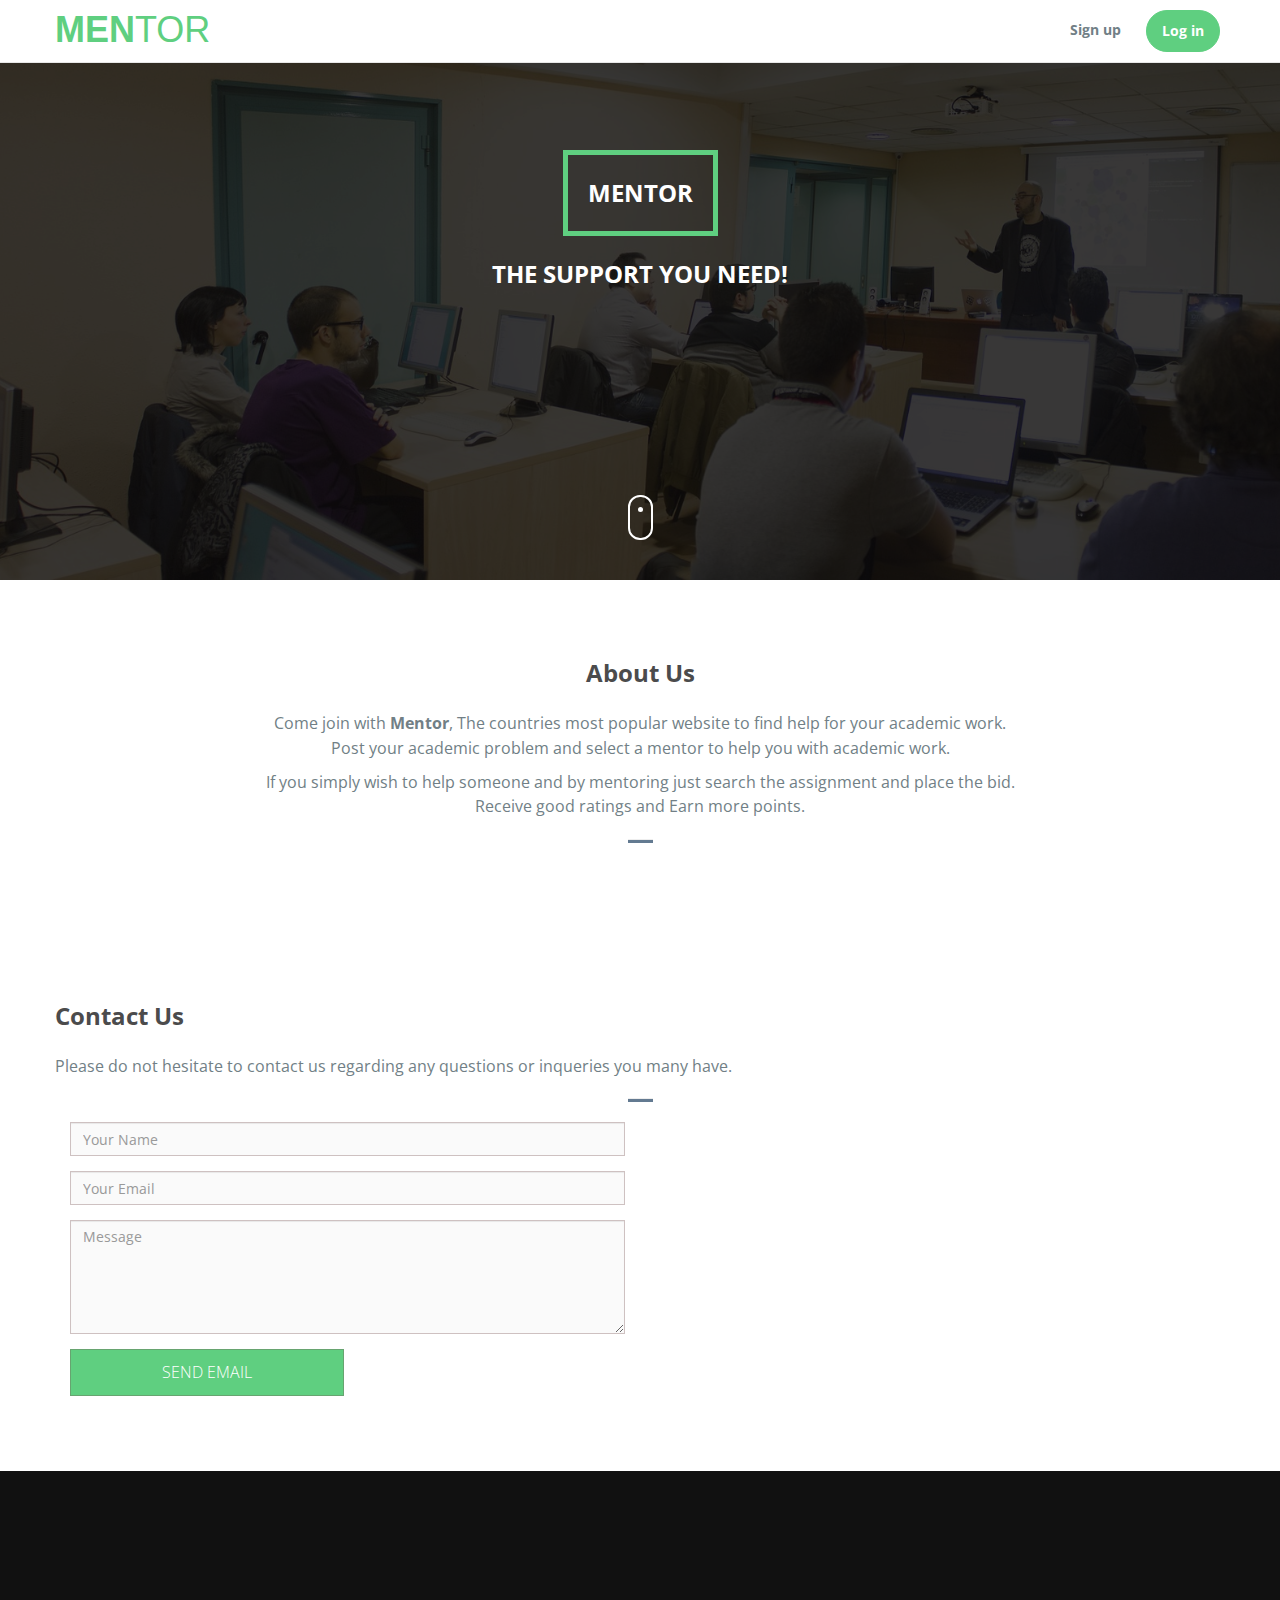
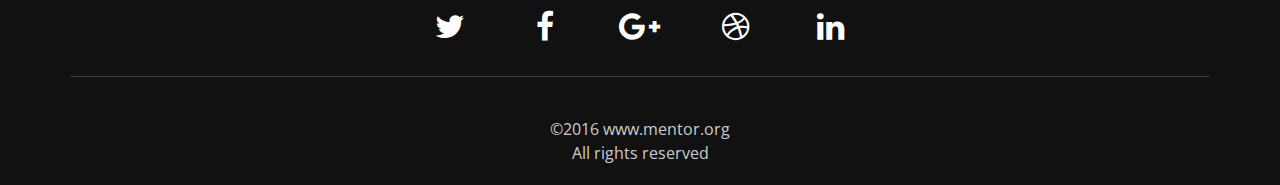
<file: index.html>
<!DOCTYPE html>
<html lang="en">

<head>
  <meta charset="utf-8">
  <meta name="viewport" content="width=device-width, initial-scale=1">
  <title>Mentor</title>
  <meta name="description" content="Free Bootstrap Theme by BootstrapMade.com">
  <meta name="keywords" content="free website templates, free bootstrap themes, free template, free bootstrap, free website template">

  <link rel="stylesheet" type="text/css" href="https://fonts.googleapis.com/css?family=Open+Sans|Candal|Alegreya+Sans">
  <link rel="stylesheet" type="text/css" href="css/font-awesome.min.css">
  <link rel="stylesheet" type="text/css" href="css/bootstrap.min.css">
  <link rel="stylesheet" type="text/css" href="css/imagehover.min.css">
  <link rel="stylesheet" type="text/css" href="css/style.css">
</head>

<body>
  <!--Navigation bar-->
  <nav class="navbar navbar-default navbar-fixed-top">
    <div class="container">
      <div class="navbar-header">
        <button type="button" class="navbar-toggle" data-toggle="collapse" data-target="#myNavbar">
          <span class="icon-bar"></span>
          <span class="icon-bar"></span>
          <span class="icon-bar"></span>
        </button>
        <a class="navbar-brand" href="index.html">Men<span>tor</span></a>
      </div>
      <div class="collapse navbar-collapse" id="myNavbar">
        <ul class="nav navbar-nav navbar-right">
          <li><a href="signup.html">Sign up</a></li>
          <li class="btn-trial"><a href="#" data-target="#login" data-toggle="modal">Log in</a></li>
        </ul>
      </div>
    </div>
  </nav>
  <!--/ Navigation bar-->

  <!--Modal box 1-->
  <div class="modal fade" id="login" role="dialog">
    <div class="modal-dialog modal-sm">
      <!-- Modal content no 1-->
      <div class="modal-content">
        <div class="modal-header">
          <button type="button" class="close" data-dismiss="modal">&times;</button>
          <h4 class="modal-title text-center form-title">Login</h4>
        </div>
        <div class="modal-body padtrbl">
          <div class="login-box-body">
            <p class="login-box-msg">Log in to get started</p>
            <div class="form-group">
              <form name="" id="loginForm">
                <div class="form-group has-feedback">
                  <!----- username -------------->
                  <input class="form-control" placeholder="Username" id="loginid" type="text" autocomplete="off" />
                  <span style="display:none;font-weight:bold; position:absolute;color: red;position: absolute;padding:4px;font-size: 11px;background-color:rgba(128, 128, 128, 0.26);z-index: 17;  right: 27px; top: 5px;" id="span_loginid"></span>
                  <!---Alredy exists  ! -->
                  <span class="form-control-feedback"></span>
                </div>
                <div class="form-group has-feedback">
                  <!----- password -------------->
                  <input class="form-control" placeholder="Password" id="loginpsw" type="password" autocomplete="off" />
                  <span style="display:none;font-weight:bold; position:absolute;color: grey;position: absolute;padding:4px;font-size: 11px;background-color:rgba(128, 128, 128, 0.26);z-index: 17;  right: 27px; top: 5px;" id="span_loginpsw"></span>
                  <!---Alredy exists  ! -->
                  <span class="form-control-feedback"></span>
                </div>
                <div class="row">
                  <div class="col-xs-12">
                    <div class="checkbox icheck">
                      <label>
                        <input type="checkbox" id="loginrem"> Remember Me
                      </label>
                    </div>
                  </div>
                  <div class="col-xs-12">
                    <button type="button" class="btn btn-green btn-block btn-flat" onclick="userlogin()">Log In</button>
                  </div>
                </div>
              </form>
            </div>
          </div>
        </div>
      </div>
    </div>
  </div>
  <!--/ Modal box 1-->


  
  <!--Banner-->
  <div class="banner">
    <div class="bg-color">
      <div class="container">
        <div class="row">
          <div class="banner-text text-center">
            <div class="text-border">
              <h1 class="text-dec">MENTOR</h2>
            </div>
            <br>
            <h3 class="text-dec">The Support You Need!</h3>
            <a href="#feature" class="mouse-hover">
              <div class="mouse"></div>
            </a>
          </div>
        </div>
      </div>
    </div>
  </div>
  <!--/ Banner-->
  <!--Feature-->
  <section id="feature" class="section-padding">
    <div class="container">
      <div class="row">
        <div class="header-section text-center">
          <h2>About Us</h2>
          <p>Come join with <b>Mentor</b>, The countries most popular website to find help for your academic work.<br>
          Post your academic problem and select a mentor to help you with academic work.</p>
          <p>If you simply wish to help someone and by mentoring just search the assignment and place the bid.<br>
          Receive good ratings and Earn more points.</p>
          <hr class="bottom-line">
        </div>
      </div>
    </div>
  </section>
  <!--/ Organisations-->

  <!--Contact-->
  <section id="contact" class="section-padding">
    <div class="container">
      <div class="row">
        <div class="header-section text-left">
          <h2>Contact Us</h2>
          <p>Please do not hesitate to contact us regarding any questions or inqueries you many have.</p>
          <hr class="bottom-line">
        </div>
        <form action="" method="post" role="form" class="contactForm">
          <div class="col-md-6 col-sm-6 col-xs-12 left">
            <div class="form-group">
              <input type="text" name="name" class="form-control form" id="name" placeholder="Your Name" data-rule="minlen:4" data-msg="Please enter at least 4 chars" />
              <div class="validation"></div>
            </div>
            <div class="form-group">
              <input type="email" class="form-control" name="email" id="email" placeholder="Your Email" data-rule="email" data-msg="Please enter a valid email" />
              <div class="validation"></div>
            </div>
            <div class="form-group">
              <textarea class="form-control" id="message" name="message" rows="5" data-rule="required" data-msg="Please write something for us" placeholder="Message"></textarea>
              <div class="validation"></div>
            </div>            
          </div>
          <div class="col-xs-12">
            <!-- Button -->
            <button type="submit" id="submit" name="submit" class="form contact-form-button light-form-button oswald light" onclick="sub_fun()">
              SEND EMAIL
            </button>
          </div>
        </form>
      </div>
    </div>
  </section>
  <!--/ Contact-->
  <!--Footer-->
  <footer id="footer" class="footer">
    <div class="container text-center">
      <ul class="social-links">
        <li><a href="#link"><i class="fa fa-twitter fa-fw"></i></a></li>
        <li><a href="#link"><i class="fa fa-facebook fa-fw"></i></a></li>
        <li><a href="#link"><i class="fa fa-google-plus fa-fw"></i></a></li>
        <li><a href="#link"><i class="fa fa-dribbble fa-fw"></i></a></li>
        <li><a href="#link"><i class="fa fa-linkedin fa-fw"></i></a></li>
      </ul>
      ©2016 www.mentor.org 
      <br>All rights reserved
    </div>
  </footer>
  <!--/ Footer-->

  <script src="js/jquery.min.js"></script>
  <script src="js/jquery.easing.min.js"></script>
  <script src="js/bootstrap.min.js"></script>
  <script src="js/custom.js"></script>
  <script src="contactform/contactform.js"></script>
  <script>
    function userlogin(){
      window.open("menu.html");
    }
  </script>

</body>

</html>
</file>
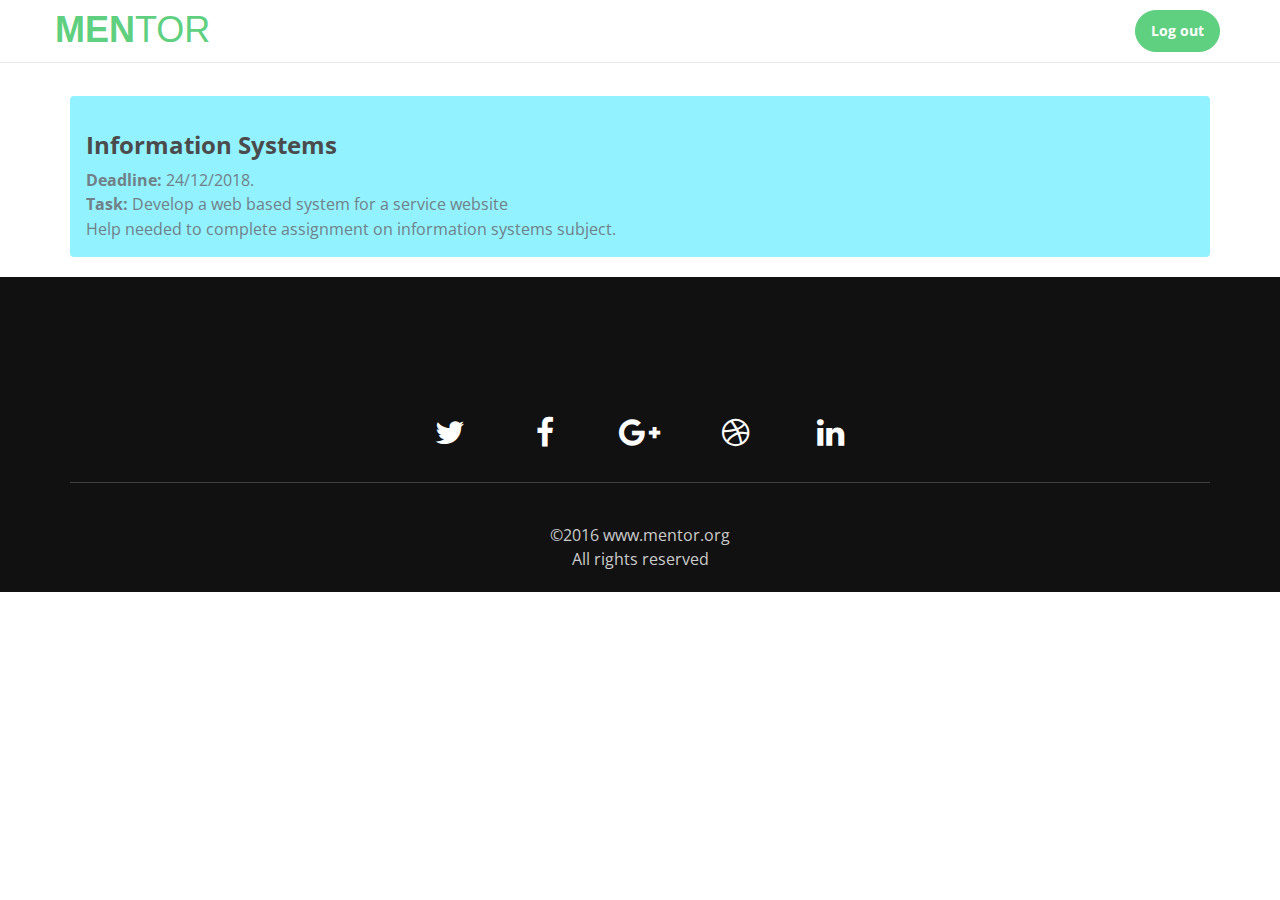
<file: bid.html>
<!DOCTYPE html>
<html lang="en">

<head>
  <meta charset="utf-8">
  <meta name="viewport" content="width=device-width, initial-scale=1">
  <title>Mentor</title>
  <meta name="description" content="Free Bootstrap Theme by BootstrapMade.com">
  <meta name="keywords" content="free website templates, free bootstrap themes, free template, free bootstrap, free website template">

  <link rel="stylesheet" type="text/css" href="https://fonts.googleapis.com/css?family=Open+Sans|Candal|Alegreya+Sans">
  <link rel="stylesheet" type="text/css" href="css/font-awesome.min.css">
  <!-- <link rel="stylesheet" href="https://maxcdn.bootstrapcdn.com/bootstrap/4.0.0/css/bootstrap.min.css" integrity="sha384-Gn5384xqQ1aoWXA+058RXPxPg6fy4IWvTNh0E263XmFcJlSAwiGgFAW/dAiS6JXm" crossorigin="anonymous"> -->
  <link rel="stylesheet" type="text/css" href="css/bootstrap.min.css">
  <link rel="stylesheet" type="text/css" href="css/imagehover.min.css">
  <link rel="stylesheet" type="text/css" href="css/style.css">
</head>
<body>
<!--Navigation bar-->
  <nav class="navbar navbar-default navbar-fixed-top">
        <div class="container">
          <div class="navbar-header text-left">
            <!-- <button type="button" class="navbar-toggle" data-toggle="collapse" data-target="#myNavbar">
              <span class="icon-bar"></span>
              <span class="icon-bar"></span>
              <span class="icon-bar"></span>
            </button> -->
            <a class="navbar-brand" href="index.html">Men<span>tor</span></a>
          </div>
          <div class="collapse navbar-collapse" id="myNavbar">
            <ul class="nav navbar-nav navbar-right">
              <li class="btn-trial"><a href="index.html">Log out</a></li>
            </ul>
          </div>
        </div>
      </nav>
<!--/ Navigation bar-->

<!-- Content -->
<div class="container">
    <div class="row">
        <div style="clear:left;">
            <h2 class="display-3">Dashboard</h2>
        </div>
        <br>
    </div>
    <div class="alert alert-primary" style="text-align:left; background-color: rgb(146, 242, 255);">
        <h3>Information Systems</h3>
        <p><b>Deadline:</b> 24/12/2018. 
        <br><b>Task:</b> Develop a web based system for a service website
        <br>Help needed to complete assignment on information systems subject.</p>
    </div>
</div>
<!-- /Content -->

<!--Footer-->
<footer id="footer" class="footer">
    <div class="container text-center">
        <ul class="social-links">
            <li><a href="#link"><i class="fa fa-twitter fa-fw"></i></a></li>
            <li><a href="#link"><i class="fa fa-facebook fa-fw"></i></a></li>
            <li><a href="#link"><i class="fa fa-google-plus fa-fw"></i></a></li>
            <li><a href="#link"><i class="fa fa-dribbble fa-fw"></i></a></li>
            <li><a href="#link"><i class="fa fa-linkedin fa-fw"></i></a></li>
        </ul>
        ©2016 www.mentor.org 
        <br>All rights reserved
    </div>
</footer>
 <!--/ Footer-->
    
    <script src="js/jquery.min.js"></script>
    <script src="js/jquery.easing.min.js"></script>
    <script src="js/bootstrap.min.js"></script>
    <script src="js/custom.js"></script>
    <script src="contactform/contactform.js"></script>
</body>
</html>
</file>
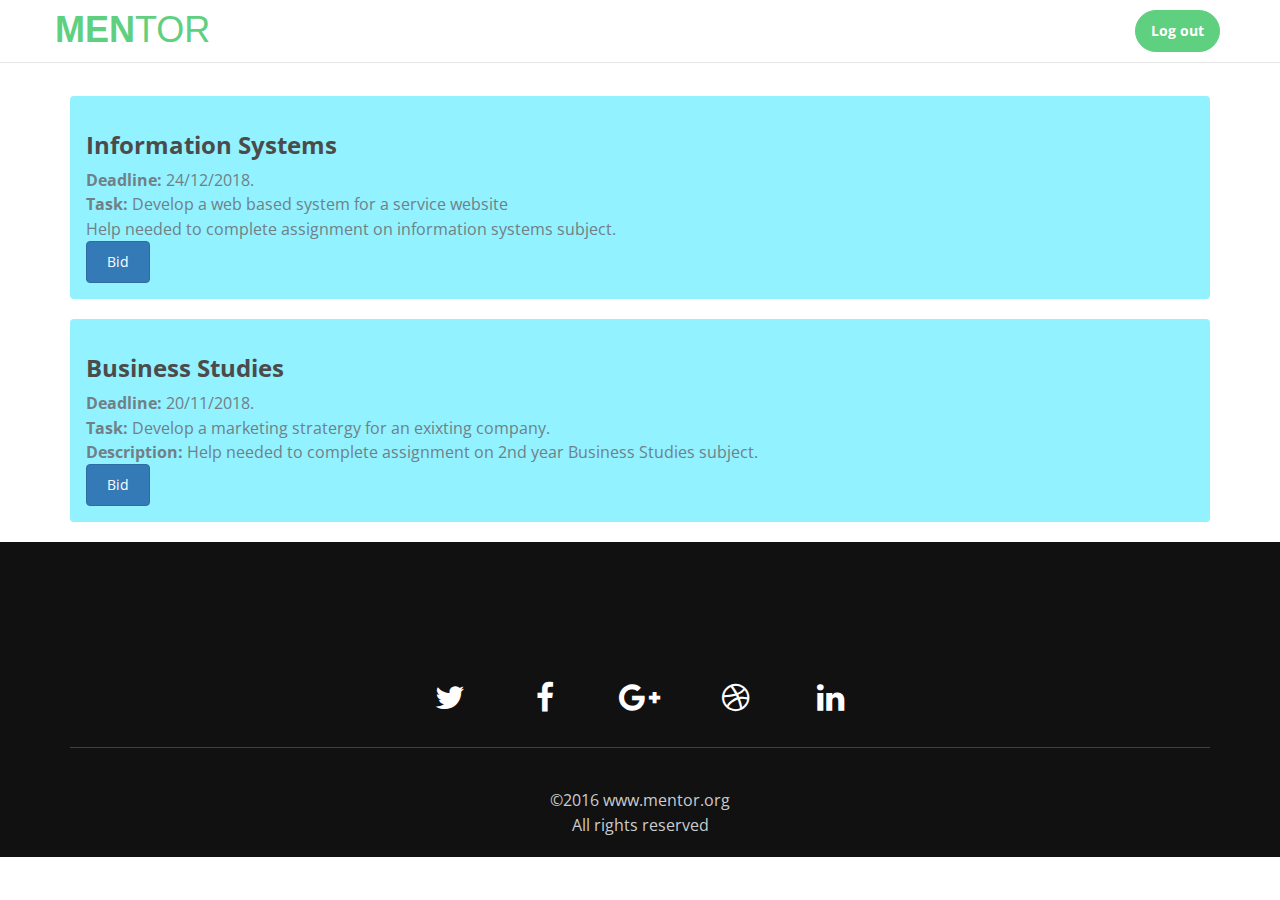
<file: dashboard.html>
<!DOCTYPE html>
<html lang="en">

<head>
  <meta charset="utf-8">
  <meta name="viewport" content="width=device-width, initial-scale=1">
  <title>Mentor</title>
  <meta name="description" content="Free Bootstrap Theme by BootstrapMade.com">
  <meta name="keywords" content="free website templates, free bootstrap themes, free template, free bootstrap, free website template">

  <link rel="stylesheet" type="text/css" href="https://fonts.googleapis.com/css?family=Open+Sans|Candal|Alegreya+Sans">
  <link rel="stylesheet" type="text/css" href="css/font-awesome.min.css">
  <!-- <link rel="stylesheet" href="https://maxcdn.bootstrapcdn.com/bootstrap/4.0.0/css/bootstrap.min.css" integrity="sha384-Gn5384xqQ1aoWXA+058RXPxPg6fy4IWvTNh0E263XmFcJlSAwiGgFAW/dAiS6JXm" crossorigin="anonymous"> -->
  <link rel="stylesheet" type="text/css" href="css/bootstrap.min.css">
  <link rel="stylesheet" type="text/css" href="css/imagehover.min.css">
  <link rel="stylesheet" type="text/css" href="css/style.css">
</head>
<body>
<!--Navigation bar-->
  <nav class="navbar navbar-default navbar-fixed-top">
        <div class="container">
          <div class="navbar-header text-left">
            <!-- <button type="button" class="navbar-toggle" data-toggle="collapse" data-target="#myNavbar">
              <span class="icon-bar"></span>
              <span class="icon-bar"></span>
              <span class="icon-bar"></span>
            </button> -->
            <a class="navbar-brand" href="index.html">Men<span>tor</span></a>
          </div>
          <div class="collapse navbar-collapse" id="myNavbar">
            <ul class="nav navbar-nav navbar-right">
              <li class="btn-trial"><a href="index.html">Log out</a></li>
            </ul>
          </div>
        </div>
      </nav>
<!--/ Navigation bar-->

<!-- Content -->
<div class="container">
    <div class="row">
        <div style="clear:left;">
            <h2 class="display-3">Dashboard</h2>
        </div>
        <br>
    </div>
    <div class="alert alert-primary" style="text-align:left; background-color: rgb(146, 242, 255);">
        <h3>Information Systems</h3>
        <p><b>Deadline:</b> 24/12/2018. 
        <br><b>Task:</b> Develop a web based system for a service website
        <br>Help needed to complete assignment on information systems subject.</p>
        <button class="btn btn-primary">Bid</button>
    </div>
    <div class="alert alert-primary" style="text-align:left; background-color: rgb(146, 242, 255);">
        <h3>Business Studies</h3>
        <p><b>Deadline:</b> 20/11/2018. 
        <br><b>Task:</b> Develop a marketing stratergy for an exixting company.
        <br><b>Description: </b>Help needed to complete assignment on 2nd year Business Studies subject.</p>
        <button class="btn btn-primary">Bid</button>
    </div>
</div>
<!-- /Content -->

<!--Footer-->
<footer id="footer" class="footer">
    <div class="container text-center">
        <ul class="social-links">
            <li><a href="#link"><i class="fa fa-twitter fa-fw"></i></a></li>
            <li><a href="#link"><i class="fa fa-facebook fa-fw"></i></a></li>
            <li><a href="#link"><i class="fa fa-google-plus fa-fw"></i></a></li>
            <li><a href="#link"><i class="fa fa-dribbble fa-fw"></i></a></li>
            <li><a href="#link"><i class="fa fa-linkedin fa-fw"></i></a></li>
        </ul>
        ©2016 www.mentor.org 
        <br>All rights reserved
    </div>
</footer>
 <!--/ Footer-->
    
    <script src="js/jquery.min.js"></script>
    <script src="js/jquery.easing.min.js"></script>
    <script src="js/bootstrap.min.js"></script>
    <script src="js/custom.js"></script>
    <script src="contactform/contactform.js"></script>
</body>
</html>
</file>
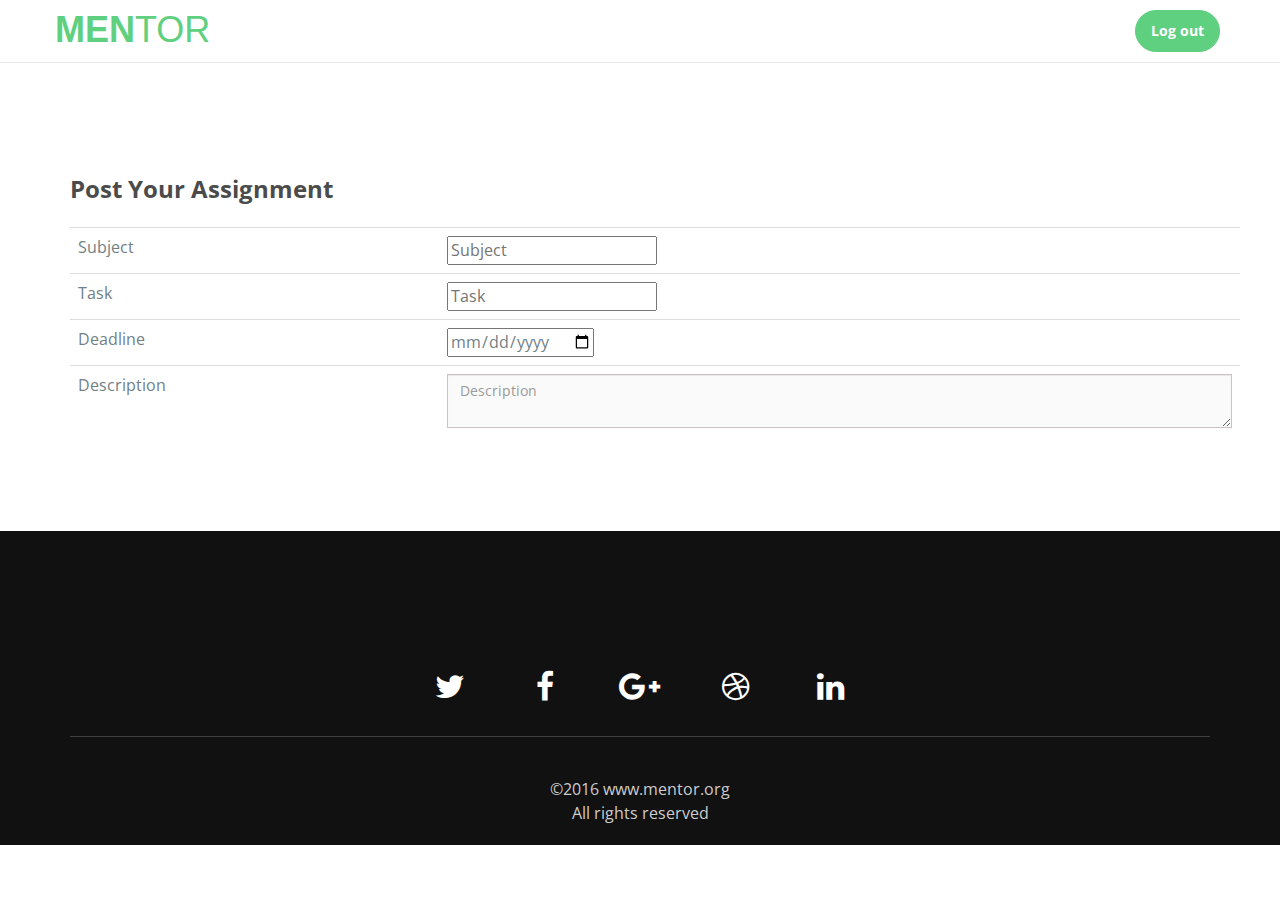
<file: post.html>
<!DOCTYPE html>
<html lang="en">

<head>
  <meta charset="utf-8">
  <meta name="viewport" content="width=device-width, initial-scale=1">
  <title>Mentor</title>
  <meta name="description" content="Free Bootstrap Theme by BootstrapMade.com">
  <meta name="keywords" content="free website templates, free bootstrap themes, free template, free bootstrap, free website template">

  <link rel="stylesheet" type="text/css" href="https://fonts.googleapis.com/css?family=Open+Sans|Candal|Alegreya+Sans">
  <link rel="stylesheet" type="text/css" href="css/font-awesome.min.css">
  <!-- <link rel="stylesheet" href="https://maxcdn.bootstrapcdn.com/bootstrap/4.0.0/css/bootstrap.min.css" integrity="sha384-Gn5384xqQ1aoWXA+058RXPxPg6fy4IWvTNh0E263XmFcJlSAwiGgFAW/dAiS6JXm" crossorigin="anonymous"> -->
  <link rel="stylesheet" type="text/css" href="css/bootstrap.min.css">
  <link rel="stylesheet" type="text/css" href="css/imagehover.min.css">
  <link rel="stylesheet" type="text/css" href="css/style.css">
</head>
<body>
<!--Navigation bar-->
  <nav class="navbar navbar-default navbar-fixed-top">
        <div class="container">
          <div class="navbar-header text-left">
            <!-- <button type="button" class="navbar-toggle" data-toggle="collapse" data-target="#myNavbar">
              <span class="icon-bar"></span>
              <span class="icon-bar"></span>
              <span class="icon-bar"></span>
            </button> -->
            <a class="navbar-brand" href="index.html">Men<span>tor</span></a>
          </div>
          <div class="collapse navbar-collapse" id="myNavbar">
            <ul class="nav navbar-nav navbar-right">
              <li class="btn-trial"><a href="index.html">Log out</a></li>
            </ul>
          </div>
        </div>
      </nav>
<!--/ Navigation bar-->

<!-- Content -->
<div class="container">
    <div class="row">
        <div style="clear:left;">
            <h2 class="display-3">Dashboard</h2>
        </div>
        <br>
    </div>
    <section id="contact" class="section-padding">
        <div class="container">
            <div class="row">
                <div class="header-section text-left">
                    <h2>Post Your Assignment</h2>
                </div>
                <form action="" method="post" role="form" class="contactForm">
                    <table class="table" style="padding:20px">
                        <tr>
                            <td>Subject</td>
                            <td><input type="text" placeholder="Subject" name="subject"></td>
                        </tr>
                        <tr>
                            <td>Task</td>
                            <td><input type="text" placeholder="Task" name="task"></td>
                        </tr>
                        <tr>
                            <td>Deadline</td>
                            <td><input type="date" name="Deadline" placeholder="dd/mm/yy"></td>
                        </tr>
                        <tr>
                            <td>Description</td>
                            <td><textarea name="description" placeholder="Description" class="form-control"></textarea></td>
                        </tr>
                    </table>
                </form>
            </div>
        </div>
    </section>
</div>
<!-- /Content -->

<!--Footer-->
<footer id="footer" class="footer">
    <div class="container text-center">
        <ul class="social-links">
            <li><a href="#link"><i class="fa fa-twitter fa-fw"></i></a></li>
            <li><a href="#link"><i class="fa fa-facebook fa-fw"></i></a></li>
            <li><a href="#link"><i class="fa fa-google-plus fa-fw"></i></a></li>
            <li><a href="#link"><i class="fa fa-dribbble fa-fw"></i></a></li>
            <li><a href="#link"><i class="fa fa-linkedin fa-fw"></i></a></li>
        </ul>
        ©2016 www.mentor.org 
        <br>All rights reserved
    </div>
</footer>
 <!--/ Footer-->
    
    <script src="js/jquery.min.js"></script>
    <script src="js/jquery.easing.min.js"></script>
    <script src="js/bootstrap.min.js"></script>
    <script src="js/custom.js"></script>
    <script src="contactform/contactform.js"></script>
</body>
</html>
</file>
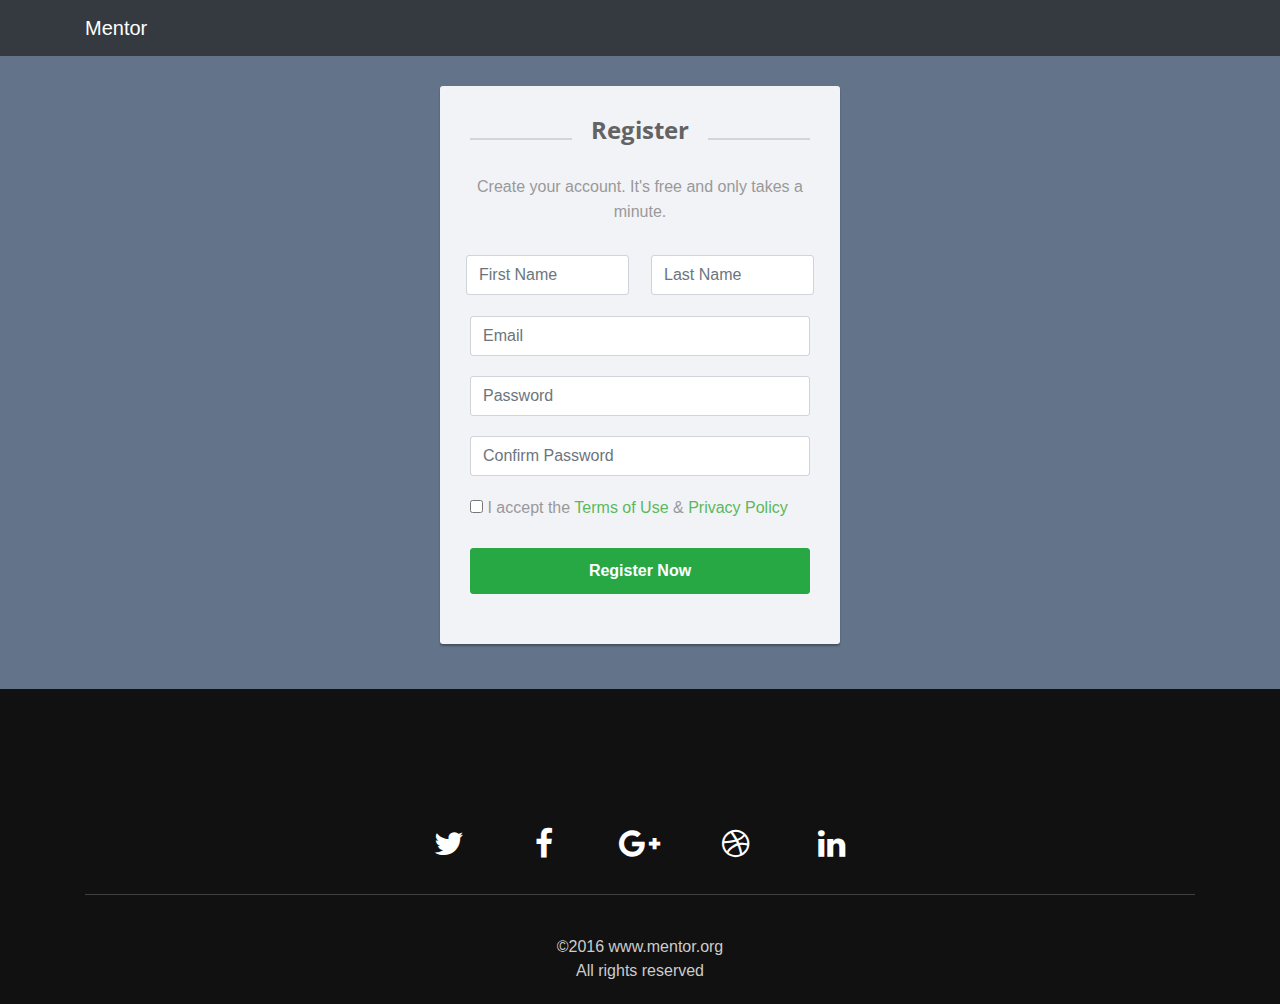
<file: signup.html>
<!DOCTYPE html>
<html lang="en">

<head>
  <meta charset="utf-8">
  <meta name="viewport" content="width=device-width, initial-scale=1">
  <title>Mentor_signup</title>
  <meta name="description" content="Free Bootstrap Theme by BootstrapMade.com">
  <meta name="keywords" content="free website templates, free bootstrap themes, free template, free bootstrap, free website template">

  <link rel="stylesheet" type="text/css" href="https://fonts.googleapis.com/css?family=Open+Sans|Candal|Alegreya+Sans">
  <link rel="stylesheet" type="text/css" href="css/font-awesome.min.css">
  <link rel="stylesheet" href="https://maxcdn.bootstrapcdn.com/bootstrap/4.0.0/css/bootstrap.min.css" integrity="sha384-Gn5384xqQ1aoWXA+058RXPxPg6fy4IWvTNh0E263XmFcJlSAwiGgFAW/dAiS6JXm" crossorigin="anonymous">
  <link rel="stylesheet" type="text/css" href="css/imagehover.min.css">
  <link rel="stylesheet" type="text/css" href="css/style.css">
  <style type="text/css">
	body{
		color: #fff;
		background: #63738a;
		font-family: 'Roboto', sans-serif;
	}
    .form-control{
		height: 40px;
		box-shadow: none;
		color: #969fa4;
	}
	.form-control:focus{
		border-color: #5cb85c;
	}
    .form-control, .btn{        
        border-radius: 3px;
    }
	.signup-form{
		width: 400px;
		margin: 0 auto;
		padding: 30px 0;
	}
	.signup-form h2{
		color: #636363;
        margin: 0 0 15px;
		position: relative;
		text-align: center;
    }
	.signup-form h2:before, .signup-form h2:after{
		content: "";
		height: 2px;
		width: 30%;
		background: #d4d4d4;
		position: absolute;
		top: 50%;
		z-index: 2;
	}	
	.signup-form h2:before{
		left: 0;
	}
	.signup-form h2:after{
		right: 0;
	}
    .signup-form .hint-text{
		color: #999;
		margin-bottom: 30px;
		text-align: center;
	}
    .signup-form form{
		color: #999;
		border-radius: 3px;
    	margin-bottom: 15px;
        background: #f2f3f7;
        box-shadow: 0px 2px 2px rgba(0, 0, 0, 0.3);
        padding: 30px;
    }
	.signup-form .form-group{
		margin-bottom: 20px;
	}
	.signup-form input[type="checkbox"]{
		margin-top: 3px;
	}
	.signup-form .btn{        
        font-size: 16px;
        font-weight: bold;		
		min-width: 140px;
        outline: none !important;
    }
	.signup-form .row div:first-child{
		padding-right: 10px;
	}
	.signup-form .row div:last-child{
		padding-left: 10px;
	}    	
    .signup-form a{
		color: #fff;
		text-decoration: underline;
	}
    .signup-form a:hover{
		text-decoration: none;
	}
	.signup-form form a{
		color: #5cb85c;
		text-decoration: none;
	}	
	.signup-form form a:hover{
		text-decoration: underline;
	}  
</style>
</head>

<body>
  <!--Navigation bar-->
  <nav class="navbar navbar-dark bg-dark navbar-fixed-top">
    <div class="container">
      <div class="navbar-header">
        <!-- <button type="button" class="navbar-toggle" data-toggle="collapse" data-target="#myNavbar">
          <span class="icon-bar"></span>
          <span class="icon-bar"></span>
          <span class="icon-bar"></span>
        </button> -->
        <a class="navbar-brand" href="index.html">Men<span>tor</span></a>
      </div>
    </div>
  </nav>
  <!--/ Navigation bar-->

  <div class="signup-form">
    <form action="/examples/actions/confirmation.php" method="post">
		<h2>Register</h2>
		<p class="hint-text">Create your account. It's free and only takes a minute.</p>
        <div class="form-group">
			<div class="row">
            <table>
                <tr>
                  <td>
				    <div class="col-xs-6"><input type="text" class="form-control" name="first_name" placeholder="First Name" required="required"></div>
                  </td>
                  <td>
                    <div class="col-xs-6"><input type="text" class="form-control" name="last_name" placeholder="Last Name" required="required"></div>
                  </td>
                </tr>
            </table>
			</div>        	
        </div>
        <div class="form-group">
        	<input type="email" class="form-control" name="email" placeholder="Email" required="required">
        </div>
		<div class="form-group">
            <input type="password" class="form-control" name="password" placeholder="Password" required="required">
        </div>
		<div class="form-group">
            <input type="password" class="form-control" name="confirm_password" placeholder="Confirm Password" required="required">
        </div>        
        <div class="form-group">
			<label class="checkbox-inline"><input type="checkbox" required="required"> I accept the <a href="#">Terms of Use</a> &amp; <a href="#">Privacy Policy</a></label>
		</div>
		<div class="form-group">
            <button type="submit" class="btn btn-success btn-lg btn-block">Register Now</button>
        </div>
    </form>
	<!-- <div class="text-center">Already have an account? <a href="#">Sign in</a></div> -->
</div>
  <!--Footer-->
  <footer id="footer" class="footer">
        <div class="container text-center">
          <ul class="social-links">
            <li><a href="#link"><i class="fa fa-twitter fa-fw"></i></a></li>
            <li><a href="#link"><i class="fa fa-facebook fa-fw"></i></a></li>
            <li><a href="#link"><i class="fa fa-google-plus fa-fw"></i></a></li>
            <li><a href="#link"><i class="fa fa-dribbble fa-fw"></i></a></li>
            <li><a href="#link"><i class="fa fa-linkedin fa-fw"></i></a></li>
          </ul>
          ©2016 www.mentor.org 
          <br>All rights reserved
        </div>
      </footer>
      <!--/ Footer-->
    
      <script src="js/jquery.min.js"></script>
      <script src="js/jquery.easing.min.js"></script>
      <script src="js/bootstrap.min.js"></script>
      <script src="js/custom.js"></script>
      <script src="contactform/contactform.js"></script>
</body>
</html>
</file>
<file: css/imagehover.min.css>
/*
 * ImageHover.css - http://www.imagehover.io
 */
 [class*=' imghvr-'],[class^=imghvr-]{position:relative;display:inline-block;margin:0;max-width:100%;background-color:#2266a5;color:#fff;overflow:hidden;-webkit-backface-visibility:hidden;backface-visibility:hidden;-moz-osx-font-smoothing:grayscale;-webkit-transform:translateZ(0);transform:translateZ(0)}[class*=' imghvr-']>img,[class^=imghvr-]>img{vertical-align:top;max-width:100%}[class*=' imghvr-'] figcaption,[class^=imghvr-] figcaption{background-color:#135796;padding:30px;position:absolute;top:0;bottom:0;left:0;right:0;color:#fff}[class*=' imghvr-'] figcaption h1,[class*=' imghvr-'] figcaption h2,[class*=' imghvr-'] figcaption h3,[class*=' imghvr-'] figcaption h4,[class*=' imghvr-'] figcaption h5,[class*=' imghvr-'] figcaption h6,[class^=imghvr-] figcaption h1,[class^=imghvr-] figcaption h2,[class^=imghvr-] figcaption h3,[class^=imghvr-] figcaption h4,[class^=imghvr-] figcaption h5,[class^=imghvr-] figcaption h6{color:#fff}[class*=' imghvr-'] a,[class^=imghvr-] a{position:absolute;top:0;bottom:0;left:0;right:0;z-index:1}[class*=' imghvr-'],[class*=' imghvr-'] *,[class*=' imghvr-'] :after,[class*=' imghvr-'] :before,[class*=' imghvr-']:after,[class*=' imghvr-']:before,[class^=imghvr-],[class^=imghvr-] *,[class^=imghvr-] :after,[class^=imghvr-] :before,[class^=imghvr-]:after,[class^=imghvr-]:before{-webkit-box-sizing:border-box;box-sizing:border-box;-webkit-transition:all .35s ease;transition:all .35s ease}[class*=' imghvr-fade'] figcaption,[class*=' imghvr-fade']:hover>img,[class^=imghvr-fade] figcaption,[class^=imghvr-fade]:hover>img{opacity:0}[class*=' imghvr-fade']:hover figcaption,[class^=imghvr-fade]:hover figcaption{opacity:1}[class*=' imghvr-fade']:hover figcaption,[class*=' imghvr-fade']:hover>img,[class^=imghvr-fade]:hover figcaption,[class^=imghvr-fade]:hover>img{-webkit-transform:translate(0,0);transform:translate(0,0)}.imghvr-fade-in-up figcaption{-webkit-transform:translate(0,15%);transform:translate(0,15%)}.imghvr-fade-in-down figcaption{-webkit-transform:translate(0,-15%);transform:translate(0,-15%)}.imghvr-fade-in-left figcaption{-webkit-transform:translate(-15%,0);transform:translate(-15%,0)}.imghvr-fade-in-right figcaption{-webkit-transform:translate(15%,0);transform:translate(15%,0)}[class*=' imghvr-push-']:hover figcaption,[class^=imghvr-push-]:hover figcaption{-webkit-transform:translate(0,0);transform:translate(0,0)}.imghvr-push-up figcaption{-webkit-transform:translateY(100%);transform:translateY(100%)}.imghvr-push-down figcaption,.imghvr-push-up:hover>img{-webkit-transform:translateY(-100%);transform:translateY(-100%)}.imghvr-push-down:hover>img{-webkit-transform:translateY(100%);transform:translateY(100%)}.imghvr-push-left figcaption{-webkit-transform:translateX(100%);transform:translateX(100%)}.imghvr-push-left:hover>img,.imghvr-push-right figcaption{-webkit-transform:translateX(-100%);transform:translateX(-100%)}.imghvr-push-right:hover>img{-webkit-transform:translateX(100%);transform:translateX(100%)}[class*=' imghvr-slide-']:hover figcaption,[class^=imghvr-slide-]:hover figcaption{-webkit-transform:translate(0,0);transform:translate(0,0)}.imghvr-slide-up figcaption{-webkit-transform:translateY(100%);transform:translateY(100%)}.imghvr-slide-down figcaption{-webkit-transform:translateY(-100%);transform:translateY(-100%)}.imghvr-slide-left figcaption{-webkit-transform:translateX(100%);transform:translateX(100%)}.imghvr-slide-right figcaption{-webkit-transform:translateX(-100%);transform:translateX(-100%)}.imghvr-slide-top-left figcaption{-webkit-transform:translate(-100%,-100%);transform:translate(-100%,-100%)}.imghvr-slide-top-right figcaption{-webkit-transform:translate(100%,-100%);transform:translate(100%,-100%)}.imghvr-slide-bottom-left figcaption{-webkit-transform:translate(-100%,100%);transform:translate(-100%,100%)}.imghvr-slide-bottom-right figcaption{-webkit-transform:translate(100%,100%);transform:translate(100%,100%)}[class*=' imghvr-reveal-']:before,[class^=imghvr-reveal-]:before{position:absolute;top:0;bottom:0;left:0;right:0;content:'';background-color:#135796}[class*=' imghvr-reveal-'] figcaption,[class^=imghvr-reveal-] figcaption{opacity:0}[class*=' imghvr-reveal-']:hover:before,[class^=imghvr-reveal-]:hover:before{-webkit-transform:translate(0,0);transform:translate(0,0)}[class*=' imghvr-reveal-']:hover figcaption,[class^=imghvr-reveal-]:hover figcaption{opacity:1;-webkit-transition-delay:.21s;transition-delay:.21s}.imghvr-reveal-up:before{-webkit-transform:translateY(100%);transform:translateY(100%)}.imghvr-reveal-down:before{-webkit-transform:translateY(-100%);transform:translateY(-100%)}.imghvr-reveal-left:before{-webkit-transform:translateX(100%);transform:translateX(100%)}.imghvr-reveal-right:before{-webkit-transform:translateX(-100%);transform:translateX(-100%)}.imghvr-reveal-top-left:before{-webkit-transform:translate(-100%,-100%);transform:translate(-100%,-100%)}.imghvr-reveal-top-right:before{-webkit-transform:translate(100%,-100%);transform:translate(100%,-100%)}.imghvr-reveal-bottom-left:before{-webkit-transform:translate(-100%,100%);transform:translate(-100%,100%)}.imghvr-reveal-bottom-right:before{-webkit-transform:translate(100%,100%);transform:translate(100%,100%)}[class*=' imghvr-hinge-'],[class^=imghvr-hinge-]{-webkit-perspective:50em;perspective:50em}[class*=' imghvr-hinge-'] figcaption,[class^=imghvr-hinge-] figcaption{opacity:0;z-index:1}[class*=' imghvr-hinge-']:hover img,[class^=imghvr-hinge-]:hover img{opacity:0}[class*=' imghvr-hinge-']:hover figcaption,[class^=imghvr-hinge-]:hover figcaption{opacity:1;-webkit-transition-delay:.21s;transition-delay:.21s}.imghvr-hinge-up img{-webkit-transform-origin:50% 0;-ms-transform-origin:50% 0;transform-origin:50% 0}.imghvr-hinge-up figcaption{-webkit-transform:rotateX(90deg);transform:rotateX(90deg);-webkit-transform-origin:50% 100%;-ms-transform-origin:50% 100%;transform-origin:50% 100%}.imghvr-hinge-up:hover>img{-webkit-transform:rotateX(-90deg);transform:rotateX(-90deg)}.imghvr-hinge-up:hover figcaption{-webkit-transform:rotateX(0);transform:rotateX(0)}.imghvr-hinge-down img{-webkit-transform-origin:50% 100%;-ms-transform-origin:50% 100%;transform-origin:50% 100%}.imghvr-hinge-down figcaption{-webkit-transform:rotateX(-90deg);transform:rotateX(-90deg);-webkit-transform-origin:50% -50%;-ms-transform-origin:50% -50%;transform-origin:50% -50%}.imghvr-hinge-down:hover>img{-webkit-transform:rotateX(90deg);transform:rotateX(90deg);opacity:0}.imghvr-hinge-down:hover figcaption{-webkit-transform:rotateX(0);transform:rotateX(0)}.imghvr-hinge-left img{-webkit-transform-origin:0 50%;-ms-transform-origin:0 50%;transform-origin:0 50%}.imghvr-hinge-left figcaption{-webkit-transform:rotateY(-90deg);transform:rotateY(-90deg);-webkit-transform-origin:100% 50%;-ms-transform-origin:100% 50%;transform-origin:100% 50%}.imghvr-hinge-left:hover>img{-webkit-transform:rotateY(90deg);transform:rotateY(90deg)}.imghvr-hinge-left:hover figcaption{-webkit-transform:rotateY(0);transform:rotateY(0)}.imghvr-hinge-right img{-webkit-transform-origin:100% 50%;-ms-transform-origin:100% 50%;transform-origin:100% 50%}.imghvr-hinge-right figcaption{-webkit-transform:rotateY(90deg);transform:rotateY(90deg);-webkit-transform-origin:0 50%;-ms-transform-origin:0 50%;transform-origin:0 50%}.imghvr-hinge-right:hover>img{-webkit-transform:rotateY(-90deg);transform:rotateY(-90deg)}.imghvr-hinge-right:hover figcaption{-webkit-transform:rotateY(0);transform:rotateY(0)}[class*=' imghvr-flip-'],[class^=imghvr-flip-]{-webkit-perspective:50em;perspective:50em}[class*=' imghvr-flip-'] img,[class^=imghvr-flip-] img{backface-visibility:hidden}[class*=' imghvr-flip-'] figcaption,[class*=' imghvr-flip-']:hover>img,[class^=imghvr-flip-] figcaption,[class^=imghvr-flip-]:hover>img{opacity:0}[class*=' imghvr-flip-']:hover figcaption,[class^=imghvr-flip-]:hover figcaption{opacity:1;-webkit-transition-delay:.13999999999999999s;transition-delay:.13999999999999999s}.imghvr-flip-horiz figcaption{-webkit-transform:rotateX(90deg);transform:rotateX(90deg);-webkit-transform-origin:0 50%;-ms-transform-origin:0 50%;transform-origin:0 50%}.imghvr-flip-horiz:hover img{-webkit-transform:rotateX(-180deg);transform:rotateX(-180deg)}.imghvr-flip-horiz:hover figcaption{-webkit-transform:rotateX(0);transform:rotateX(0)}.imghvr-flip-vert figcaption{-webkit-transform:rotateY(90deg);transform:rotateY(90deg);-webkit-transform-origin:50% 0;-ms-transform-origin:50% 0;transform-origin:50% 0}.imghvr-flip-vert:hover>img{-webkit-transform:rotateY(-180deg);transform:rotateY(-180deg)}.imghvr-flip-vert:hover figcaption{-webkit-transform:rotateY(0);transform:rotateY(0)}.imghvr-flip-diag-1 figcaption{-webkit-transform:rotate3d(1,-1,0,100deg);transform:rotate3d(1,-1,0,100deg)}.imghvr-flip-diag-1:hover>img{-webkit-transform:rotate3d(-1,1,0,100deg);transform:rotate3d(-1,1,0,100deg)}.imghvr-flip-diag-1:hover figcaption{-webkit-transform:rotate3d(0,0,0,0deg);transform:rotate3d(0,0,0,0deg)}.imghvr-flip-diag-2 figcaption{-webkit-transform:rotate3d(1,1,0,100deg);transform:rotate3d(1,1,0,100deg)}.imghvr-flip-diag-2:hover>img{-webkit-transform:rotate3d(-1,-1,0,100deg);transform:rotate3d(-1,-1,0,100deg)}.imghvr-flip-diag-2:hover figcaption{-webkit-transform:rotate3d(0,0,0,0deg);transform:rotate3d(0,0,0,0deg)}[class*=' imghvr-shutter-out-']:before,[class^=imghvr-shutter-out-]:before{background:#135796;position:absolute;content:'';-webkit-transition-delay:105ms;transition-delay:105ms}[class*=' imghvr-shutter-out-'] figcaption,[class^=imghvr-shutter-out-] figcaption{opacity:0;-webkit-transition-delay:0s;transition-delay:0s}[class*=' imghvr-shutter-out-']:hover:before,[class^=imghvr-shutter-out-]:hover:before{-webkit-transition-delay:0s;transition-delay:0s}[class*=' imghvr-shutter-out-']:hover figcaption,[class^=imghvr-shutter-out-]:hover figcaption{opacity:1;-webkit-transition-delay:105ms;transition-delay:105ms}.imghvr-shutter-out-horiz:before{left:50%;right:50%;top:0;bottom:0}.imghvr-shutter-out-horiz:hover:before{left:0;right:0}.imghvr-shutter-out-vert:before{top:50%;bottom:50%;left:0;right:0}.imghvr-shutter-out-vert:hover:before{top:0;bottom:0}.imghvr-shutter-out-diag-1:before{top:50%;bottom:50%;left:-35%;right:-35%;-webkit-transform:rotate(45deg);transform:rotate(45deg)}.imghvr-shutter-out-diag-1:hover:before{top:-35%;bottom:-35%}.imghvr-shutter-out-diag-2:before{top:50%;bottom:50%;left:-35%;right:-35%;-webkit-transform:rotate(-45deg);transform:rotate(-45deg)}.imghvr-shutter-out-diag-2:hover:before{top:-35%;bottom:-35%}[class*=' imghvr-shutter-in-']:after,[class*=' imghvr-shutter-in-']:before,[class^=imghvr-shutter-in-]:after,[class^=imghvr-shutter-in-]:before{background:#135796;position:absolute;content:''}[class*=' imghvr-shutter-in-']:after,[class^=imghvr-shutter-in-]:after{top:0;left:0}[class*=' imghvr-shutter-in-']:before,[class^=imghvr-shutter-in-]:before{right:0;bottom:0}[class*=' imghvr-shutter-in-'] figcaption,[class^=imghvr-shutter-in-] figcaption{opacity:0;z-index:1}[class*=' imghvr-shutter-in-']:hover figcaption,[class^=imghvr-shutter-in-]:hover figcaption{opacity:1;-webkit-transition-delay:.21s;transition-delay:.21s}.imghvr-shutter-in-horiz:after,.imghvr-shutter-in-horiz:before{width:0;height:100%}.imghvr-shutter-in-horiz:hover:after,.imghvr-shutter-in-horiz:hover:before{width:50%}.imghvr-shutter-in-vert:after,.imghvr-shutter-in-vert:before{height:0;width:100%}.imghvr-shutter-in-vert:hover:after,.imghvr-shutter-in-vert:hover:before{height:50%}.imghvr-shutter-in-out-horiz:after,.imghvr-shutter-in-out-horiz:before{width:0;height:100%}.imghvr-shutter-in-out-horiz:hover:after,.imghvr-shutter-in-out-horiz:hover:before{width:100%;opacity:.75}.imghvr-shutter-in-out-vert:after,.imghvr-shutter-in-out-vert:before{height:0;width:100%}.imghvr-shutter-in-out-vert:hover:after,.imghvr-shutter-in-out-vert:hover:before{height:100%;opacity:.75}.imghvr-shutter-in-out-diag-1:after,.imghvr-shutter-in-out-diag-1:before{width:200%;height:200%;-webkit-transition:all .6s ease;transition:all .6s ease;opacity:.75}.imghvr-shutter-in-out-diag-1:after{-webkit-transform:skew(-45deg) translateX(-150%);transform:skew(-45deg) translateX(-150%)}.imghvr-shutter-in-out-diag-1:before{-webkit-transform:skew(-45deg) translateX(150%);transform:skew(-45deg) translateX(150%)}.imghvr-shutter-in-out-diag-1:hover:after{-webkit-transform:skew(-45deg) translateX(-50%);transform:skew(-45deg) translateX(-50%)}.imghvr-shutter-in-out-diag-1:hover:before{-webkit-transform:skew(-45deg) translateX(50%);transform:skew(-45deg) translateX(50%)}.imghvr-shutter-in-out-diag-2:after,.imghvr-shutter-in-out-diag-2:before{width:200%;height:200%;-webkit-transition:all .6s ease;transition:all .6s ease;opacity:.75}.imghvr-shutter-in-out-diag-2:after{-webkit-transform:skew(45deg) translateX(-100%);transform:skew(45deg) translateX(-100%)}.imghvr-shutter-in-out-diag-2:before{-webkit-transform:skew(45deg) translateX(100%);transform:skew(45deg) translateX(100%)}.imghvr-shutter-in-out-diag-2:hover:after,.imghvr-shutter-in-out-diag-2:hover:before{-webkit-transform:skew(45deg) translateX(0);transform:skew(45deg) translateX(0)}[class*=' imghvr-fold'],[class^=imghvr-fold]{-webkit-perspective:50em;perspective:50em}[class*=' imghvr-fold'] img,[class^=imghvr-fold] img{-webkit-transform-origin:50% 0;-ms-transform-origin:50% 0;transform-origin:50% 0}[class*=' imghvr-fold'] figcaption,[class^=imghvr-fold] figcaption{z-index:1;opacity:0}[class*=' imghvr-fold']:hover>img,[class^=imghvr-fold]:hover>img{opacity:0;-webkit-transition-delay:0;transition-delay:0}[class*=' imghvr-fold']:hover figcaption,[class^=imghvr-fold]:hover figcaption{-webkit-transform:rotateX(0) translate3d(0,0,0) scale(1);transform:rotateX(0) translate3d(0,0,0) scale(1);opacity:1;-webkit-transition-delay:.21s;transition-delay:.21s}.imghvr-fold-up>img{-webkit-transform-origin:50% 0;-ms-transform-origin:50% 0;transform-origin:50% 0}.imghvr-fold-up figcaption{-webkit-transform:rotateX(-90deg) translate3d(0,-50%,0) scale(.6);transform:rotateX(-90deg) translate3d(0,-50%,0) scale(.6);-webkit-transform-origin:50% 100%;-ms-transform-origin:50% 100%;transform-origin:50% 100%}.imghvr-fold-up:hover>img{-webkit-transform:rotateX(90deg) scale(.6) translateY(50%);transform:rotateX(90deg) scale(.6) translateY(50%)}.imghvr-fold-down>img{-webkit-transform-origin:50% 100%;-ms-transform-origin:50% 100%;transform-origin:50% 100%}.imghvr-fold-down figcaption{-webkit-transform:rotateX(90deg) translate3d(0,50%,0) scale(.6);transform:rotateX(90deg) translate3d(0,50%,0) scale(.6);-webkit-transform-origin:50% 0;-ms-transform-origin:50% 0;transform-origin:50% 0}.imghvr-fold-down:hover>img{-webkit-transform:rotateX(-90deg) scale(.6) translateY(-50%);transform:rotateX(-90deg) scale(.6) translateY(-50%)}.imghvr-fold-left>img{-webkit-transform-origin:0 50%;-ms-transform-origin:0 50%;transform-origin:0 50%}.imghvr-fold-left figcaption{-webkit-transform:rotateY(90deg) translate3d(-50%,0,0) scale(.6);transform:rotateY(90deg) translate3d(-50%,0,0) scale(.6);-webkit-transform-origin:100% 50%;-ms-transform-origin:100% 50%;transform-origin:100% 50%}.imghvr-fold-left:hover>img{-webkit-transform:rotateY(-90deg) scale(.6) translateX(50%);transform:rotateY(-90deg) scale(.6) translateX(50%)}.imghvr-fold-right{-webkit-perspective:50em;perspective:50em}.imghvr-fold-right>img{-webkit-transform-origin:100% 50%;-ms-transform-origin:100% 50%;transform-origin:100% 50%}.imghvr-fold-right figcaption{-webkit-transform:rotateY(-90deg) translate3d(50%,0,0) scale(.6);transform:rotateY(-90deg) translate3d(50%,0,0) scale(.6);-webkit-transform-origin:0 50%;-ms-transform-origin:0 50%;transform-origin:0 50%}.imghvr-fold-right:hover>img{-webkit-transform:rotateY(90deg) scale(.6) translateX(-50%);transform:rotateY(90deg) scale(.6) translateX(-50%)}.imghvr-zoom-in figcaption{opacity:0;-webkit-transform:scale(.5);transform:scale(.5)}.imghvr-zoom-in:hover figcaption{-webkit-transform:scale(1);transform:scale(1);opacity:1}[class*=' imghvr-zoom-out'] figcaption,[class^=imghvr-zoom-out] figcaption{-webkit-transform:scale(.5);transform:scale(.5);-webkit-transform-origin:50% 50%;-ms-transform-origin:50% 50%;transform-origin:50% 50%;opacity:0}[class*=' imghvr-zoom-out'].hover figcaption,[class*=' imghvr-zoom-out']:hover figcaption,[class^=imghvr-zoom-out].hover figcaption,[class^=imghvr-zoom-out]:hover figcaption{-webkit-transform:scale(1);transform:scale(1);opacity:1;-webkit-transition-delay:.35s;transition-delay:.35s}.imghvr-zoom-out:hover>img{-webkit-transform:scale(.5);transform:scale(.5);opacity:0}.imghvr-zoom-out-up.hover>img,.imghvr-zoom-out-up:hover>img{-webkit-animation:imghvr-zoom-out-up .40249999999999997s linear;animation:imghvr-zoom-out-up .40249999999999997s linear;-webkit-animation-iteration-count:1;animation-iteration-count:1;-webkit-animation-fill-mode:forwards;animation-fill-mode:forwards}@-webkit-keyframes imghvr-zoom-out-up{50%{-webkit-transform:scale(.8) translateY(0);transform:scale(.8) translateY(0);opacity:.5}100%{-webkit-transform:scale(.8) translateY(-150%);transform:scale(.8) translateY(-150%);opacity:.5}}@keyframes imghvr-zoom-out-up{50%{-webkit-transform:scale(.8) translateY(0);transform:scale(.8) translateY(0);opacity:.5}100%{-webkit-transform:scale(.8) translateY(-150%);transform:scale(.8) translateY(-150%);opacity:.5}}.imghvr-zoom-out-down.hover>img,.imghvr-zoom-out-down:hover>img{-webkit-animation:imghvr-zoom-out-down .40249999999999997s linear;animation:imghvr-zoom-out-down .40249999999999997s linear;-webkit-animation-iteration-count:1;animation-iteration-count:1;-webkit-animation-fill-mode:forwards;animation-fill-mode:forwards}@-webkit-keyframes imghvr-zoom-out-down{50%{-webkit-transform:scale(.8) translateY(0);transform:scale(.8) translateY(0);opacity:.5}100%{-webkit-transform:scale(.8) translateY(150%);transform:scale(.8) translateY(150%);opacity:.5}}@keyframes imghvr-zoom-out-down{50%{-webkit-transform:scale(.8) translateY(0);transform:scale(.8) translateY(0);opacity:.5}100%{-webkit-transform:scale(.8) translateY(150%);transform:scale(.8) translateY(150%);opacity:.5}}.imghvr-zoom-out-left.hover>img,.imghvr-zoom-out-left:hover>img{-webkit-animation:imghvr-zoom-out-left .40249999999999997s linear;animation:imghvr-zoom-out-left .40249999999999997s linear;-webkit-animation-iteration-count:1;animation-iteration-count:1;-webkit-animation-fill-mode:forwards;animation-fill-mode:forwards}@-webkit-keyframes imghvr-zoom-out-left{50%{-webkit-transform:scale(.8) translateX(0);transform:scale(.8) translateX(0);opacity:.5}100%{-webkit-transform:scale(.8) translateX(-150%);transform:scale(.8) translateX(-150%);opacity:.5}}@keyframes imghvr-zoom-out-left{50%{-webkit-transform:scale(.8) translateX(0);transform:scale(.8) translateX(0);opacity:.5}100%{-webkit-transform:scale(.8) translateX(-150%);transform:scale(.8) translateX(-150%);opacity:.5}}.imghvr-zoom-out-right.hover>img,.imghvr-zoom-out-right:hover>img{-webkit-animation:imghvr-zoom-out-right .40249999999999997s linear;animation:imghvr-zoom-out-right .40249999999999997s linear;-webkit-animation-iteration-count:1;animation-iteration-count:1;-webkit-animation-fill-mode:forwards;animation-fill-mode:forwards}@-webkit-keyframes imghvr-zoom-out-right{50%{-webkit-transform:scale(.8) translateX(0);transform:scale(.8) translateX(0);opacity:.5}100%{-webkit-transform:scale(.8) translateX(150%);transform:scale(.8) translateX(150%);opacity:.5}}@keyframes imghvr-zoom-out-right{50%{-webkit-transform:scale(.8) translateX(0);transform:scale(.8) translateX(0);opacity:.5}100%{-webkit-transform:scale(.8) translateX(150%);transform:scale(.8) translateX(150%);opacity:.5}}.imghvr-zoom-out-flip-horiz{-webkit-perspective:50em;perspective:50em}.imghvr-zoom-out-flip-horiz figcaption{opacity:0;-webkit-transform:rotateX(90deg) translateY(-100%) scale(.5);transform:rotateX(90deg) translateY(-100%) scale(.5)}.imghvr-zoom-out-flip-horiz.hover>img,.imghvr-zoom-out-flip-horiz:hover>img{-webkit-transform:rotateX(-100deg) translateY(50%) scale(.5);transform:rotateX(-100deg) translateY(50%) scale(.5);opacity:0;-webkit-transition-delay:0;transition-delay:0}.imghvr-zoom-out-flip-horiz.hover figcaption,.imghvr-zoom-out-flip-horiz:hover figcaption{-webkit-transform:rotateX(0) translateY(0) scale(1);transform:rotateX(0) translateY(0) scale(1);opacity:1;-webkit-transition-delay:.35s;transition-delay:.35s}.imghvr-zoom-out-flip-vert{-webkit-perspective:50em;perspective:50em}.imghvr-zoom-out-flip-vert figcaption{opacity:0;-webkit-transform:rotateY(90deg) translate(50%,0) scale(.5);transform:rotateY(90deg) translate(50%,0) scale(.5)}.imghvr-zoom-out-flip-vert.hover>img,.imghvr-zoom-out-flip-vert:hover>img{-webkit-transform:rotateY(-100deg) translateX(50%) scale(.5);transform:rotateY(-100deg) translateX(50%) scale(.5);opacity:0;-webkit-transition-delay:0;transition-delay:0}.imghvr-zoom-out-flip-vert.hover figcaption,.imghvr-zoom-out-flip-vert:hover figcaption{-webkit-transform:rotateY(0) translate(0,0) scale(1);transform:rotateY(0) translate(0,0) scale(1);opacity:1;-webkit-transition-delay:.35s;transition-delay:.35s}.imghvr-blur figcaption{opacity:0}.imghvr-blur:hover>img{-webkit-filter:blur(30px);filter:blur(30px);-webkit-transform:scale(1.2);transform:scale(1.2);opacity:0}.imghvr-blur:hover figcaption{opacity:1;-webkit-transition-delay:.21s;transition-delay:.21s}
</file>
<file: css/style.css>
/*
    Theme Name: Mentor
    Theme URL: https://bootstrapmade.com/mentor-free-education-bootstrap-theme/
    Author: BootstrapMade.com
    Author URL: https://bootstrapmade.com
*/

body {
	font-size: 15px;
    line-height: 1.52;
    color: #717f86;
    font-size: 16px;
	font-family: 'Open Sans', sans-serif;
    font-weight: 400;
}
ol, ul {
	list-style: none;
}
blockquote, q {
	quotes: none;
}
blockquote:before, blockquote:after,
q:before, q:after {
	content: '';
	content: none;
}
table {
	border-collapse: collapse;
	border-spacing: 0;
}
.section-padding{
	padding: 60px 0px;
}
h1, h2, h3, h4, h5, h6{
    font-family: Open Sans, sans-serif;
    font-weight: 700;
    color: #4B4B4C;
}
a{
    color: #5fcf80;
}
a:hover, a:focus{
    color: #5fcf80;
}
/***********************************
Navigation bar
************************************/
.navbar-default .navbar-brand {
    color: #5FCF80;
}
.navbar-default {
    background-color: #ffffff;
}
.course-text{
    padding: 84px;
}
.navbar-default .navbar-nav > li > a {
    color: #717f86;
    font-size: 14px;
    font-weight: 700;
}
.navbar-nav > li > a{
	padding: 0px;
	margin: 10px 5px;
	padding: 10px 15px;
}
.navbar-default .navbar-nav > li > a:focus, .navbar-default .navbar-nav > li > a:hover
{
	color: #5FCF80;
}

.navbar-nav .active a{
    background: none !important;
    color: #5FCF80 !important;
    outline: none;
}

.btn-trial a{
	background-color: #5FCF80;
	border-radius: 25px;
	color: #ffffff !important;
	border: 1px solid #5FCF80;
}
.btn-trial a:hover, .btn-trial a:focus{
	border: 1px solid #5FCF80;
	background-color: #fff;
	color: #5FCF80 !important;
}
.navbar-default .navbar-brand {
    font-family: 'Dosis', sans-serif !important;
    font-weight: 700;
    text-transform: uppercase;
    padding: 0px;
    height: inherit;
    font-size: 36px;
    margin: 20px 0px;
}
.navbar-default .navbar-brand span{
	font-weight: 100 !important;
}
.navbar {
    margin-bottom: 0px;
}
.padding-zero{
	padding: 0px;
}
.mart20{
	margin-top: 20px;
}
/***********************************
Banner
************************************/
.banner{
	background: url('../img/bg-banner.jpg') no-repeat center top;
    background-size: cover;
	min-height: 580px;
    position: relative;
}
.bg-color{
	background-color: RGBA(12, 11, 11, 0.82);
	min-height: 580px;
}
.text-dec{
	font-size: 24px;
	padding: 10px 20px;
    margin: 15px 0;
	text-transform: uppercase;
    color: #fff;
}
.text-border{
	border: 5px solid #5FCF80;
	display: inline-block;
	margin-top: 150px;
}
.intro-para{
	font-family: 'Alegreya Sans', sans-serif;
	font-size: 45px;
	color: #fff;
	margin-top: 30px;
}
.quote .btn{
    background-color:
}
.modal-dialog {
    width: 600px;
    margin: 150px auto;
}
.mouse {
    width: 25px;
    height: 45px;
    border: 2px solid #fff;
    position: absolute;
    bottom: 40px;
    left: 50%;
    margin-left: -12.5px;
    border-radius: 12px;
}
@-webkit-keyframes rotateplane {
    0%   {top:10px;}
    25%  {top:14px;}
    50%  {top:19px;}
    75%  {top:24px;}
    100% {top:28px;}
}
@-moz-keyframes rotateplane {
    0%   {top:10px;}
    25%  {top:14px;}
    50%  {top:19px;}
    75%  {top:24px;}
    100% {top:28px;}
}
@-o-keyframes rotateplane {
    0%   {top:10px;}
    25%  {top:14px;}
    50%  {top:19px;}
    75%  {top:24px;}
    100% {top:28px;}
}
.mouse::after {
    content: "";
    position: absolute;
    height: 5px;
    width: 5px;
    background-color: #fff;
    border-radius: 100%;
    left: 50%;
    top:10px;
    margin-left: -2.5px;
    transition:all 0.3s ease-in;

     -webkit-animation-name: rotateplane; /* Chrome, Safari, Opera */
    -webkit-animation-duration: 2s; /* Chrome, Safari, Opera */
    animation-name: rotateplane;
    animation-duration: 2s;
    animation-iteration-count: infinite;
}
.modal-content h4 {
    font-size: 1.5em;
    font-weight: 700;
}
.login-box-body {
    padding: 15px 30px;
}
.login-box-msg, .register-box-msg {
    margin: 0px;
    text-align: center;
    padding: 0px 20px 20px;
}
.modal-sm {
    width: 400px;
}
.padleft-right{
    padding-left: 5px;
    padding-right: 0px;
}
.big-text{
    font-size: 35px;
}
.small-text{
    font-size: 16px;
}
.quote .btn{
    background-color: #5fcf80;
    color: #fff;
    -webkit-transition: all 0.3s ease-in-out;
  -moz-transition: all 0.3s ease-in-out;
  transition: all 0.3s ease-in-out;
  margin-top: 10px;
}
.quote .btn:hover, .quote .btn:focus{
    background-color: #fff;
    color: #5fcf80;
    border-color: #fff;
     -webkit-transition: all 0.3s ease-in-out;
  -moz-transition: all 0.3s ease-in-out;
  transition: all 0.3s ease-in-out;
}
/***********************************
Features
************************************/
h2{
	font-size: 24px;
	padding-bottom: 15px;
}
.bottom-line{
	width: 25px;
	height: 3px;
	background-color: rgb(99, 122, 145);
}
.fea{
	margin-top: 25px;
}
.fea-img {
  width: 20%;
}
.heading {
    width: 80%;
}
.fea i {
    font-size: 39px;
    color: #5FCF80;
    margin-top: 7px;
}
.heading h4 {
    font-size: 17px;
    line-height: 1.25;
    font-weight: 700;
    color: #000;
    margin: 10px 0px;
    text-align: left;
}
.heading p {
  text-align: left;
}
/***********************************
 Organisations
************************************/
#organisations{
    background-color: rgb(247, 247, 247);
}
.orga-stru
{
    background-color: #5FCF80;
    width: 109px;
    height: auto;
    padding: 10px 10px 25px 10px;
    text-align: center;
    border-radius: 0px 80px 99px 99px;
    -moz-border-radius: 0px 80px 99px 99px;
    -webkit-border-radius: 0px 80px 99px 99px;
    -o-border-radius: 0px 80px 99px 99px;
}
.orga-stru h3 {
    font-size: 36px;
    color: white;
    font-weight: bold;
}
.orga-stru p {
    font-size: 14px;
    color: white;
    font-weight: normal;
    line-height: 20px;
    padding-top: 15px;
}
.orga-stru i
{
    font-size: 150px;
    margin-top: 35px;
    color: rgb(255, 255, 255);
}
h3.det-txt {
    font-size: 40px;
    font-weight: bold;
    text-transform: uppercase;
}
h4.sm-txt {
    color: #5FCF80;
    font-size: 24px;
}
p.det-p {
    padding: 40px 0px;
}
#pricing{
    background: rgb(247, 247, 247);
}
/***********************************
Cta
************************************/
#cta-2{
    padding: 140px 0;
}
.cta-2-txt {
    font-size: 24px;
    padding-bottom: 15px;
    text-align: center;
    margin: 0 auto;
    line-height: 34px !important;
}
.cta-2-form input[type="email"] {
    border: 0px solid #CCC;
    padding: 13px 40px;
    font-size: 18px;
    color: #2b5d83;
    font-weight: 100;
    min-width: 280px;
    margin-left: -4px;
    margin-bottom: 2px;
    border: 1px solid #5fcf80;
    background-color: rgb(247, 247, 247);
    border-radius: 30px 0px 0px 30px;
}
.cta-2-form-submit-btn {
    font-size: 18px;
    text-transform: capitalize;
    color: #fff;
    background-color: #5fcf80;
    border: 2px solid #fff;
    padding: 14px 30px;
    margin-left: -4px;
    transition: all 0.3s;
    -moz-transition: all 0.3s;
    -webkit-transition: all 0.3s;
    -o-transition: all 0.3s;
    border-width: 1px 1px 1px 0px;
    border-radius: 0px 30px 30px 0px;
}
/***********************************
Work Shop
************************************/
#work-shop {
    background-color: rgb(247, 247, 247);
}
.service-box{
    background: #fff;
    padding: 60px 30px 80px;
    box-shadow: 0px 0px 1px 1px rgba(0,0,0,0.1);
}
.icon-box i {
    color: #5FCF80;
    font-size: 65px;
}
.ser-text {
    font-size: 24px;
}
.icon-box, .icon-text {
    padding: 20px 0px 0px;
}
/***********************************
Mentor Team
************************************/
.pm-staff-profile-image{
  width: 150px;
  height: 150px;
  background-color: #C6C6C6;
  border-radius: 50%;
  display: inline-block;
}
.pm-staff-profile-details {
    padding: 20px 20px;
}
.pm-staff-profile-name {
    font-size: 24px;
    text-transform: capitalize;
    color: #2b5d83;
}
.pm-staff-profile-title {
    text-transform: capitalize;
    color: #4b4b4b;
    font-weight: 500;
    padding: 12px 0px;
}
.pm-staff-profile-bio {
  text-transform: capitalize;
  color: #4b4b4b;
  font-weight: 100;
}
/***********************************
Testimonial
************************************/
#testimonial{
    background-color: #111;
}
.bg-white{
    background-color: #fff !important;
}
.text-comment{
  background-color: rgb(255, 255, 255);
  padding: 20px;
}
.text-par{
  font-size: 20px;
  padding-bottom: 15px;
}
/***********************************
Course
************************************/
[class*=" imghvr-"] figcaption, [class^="imghvr-"] figcaption {
    background-color: #5FCF80;
}
[class*=" imghvr-"], [class^="imghvr-"] {
    background-color: #5FCF80;
    color: #fff;
}
/***********************************
Price Table
************************************/
.price-table {
    box-shadow: 0px 0px 1px 0px RGBA(0, 0, 0, 0.4);
    position: relative;
}
.price-table .pricing-head {
    background: #fff;
    padding: 40px;
    text-align: center;
}
.price-table .pricing-head h4 {
    font-size: 22px;
    color: #232c3b;
    margin-top: 0px;
    letter-spacing: 1px;
    border-bottom: 1px solid #232c3b;
    padding-bottom: 20px;
}
.pricing-head .amount {
    font-size: 60px;
    font-weight: bold;
}
.pricing-head .curency {
    display: inline-block;
    position: relative;
    top: -30px;
    font-size: 20px;
}
.price-in {
    background: #fff;
    text-align: center;
}
.btn-bg {
    border: 0px;
    border-radius: 0px;
    color: #fff !important;
    padding: 20px 0px;
    font-weight: bold !important;
    font-size: 14px;
    background-color: #5fcf80;
}
/***********************************
Contact Us
************************************/
.contact form .form {
    width: 100%;
    height: auto;
    padding: 15px 15px 12px;
    font-size: 18px;
    margin-bottom: 18px;
    color: #7f7f7f;
    letter-spacing: 0.5px;
}
#contact .form-control {
    background: #fafafa;
    border: 1px solid rgba(119, 81, 81, 0.34);
    width: 100%;
	margin-bottom: 15px;
    border-radius: 0;

}
.textarea {
    height: 228px;
    max-width: 100%;
    max-height: 229px;
}
.light {
    font-weight: 100;
}
.white{
    color: #fff !important;
}

.validation {
    color: red;
    display:none;
    margin: 0 0 20px;
    font-weight:400;
    font-size:13px;
}

#sendmessage {
    color: green;
    border:1px solid green;
    display:none;
    text-align:center;
    padding:15px;
    font-weight:600;
    margin-bottom:15px;
}

#errormessage {
    color: red;
    display:none;
    border:1px solid red;
    text-align:center;
    padding:15px;
    font-weight:600;
    margin-bottom:15px;
}

#sendmessage.show, #errormessage.show, .show {
	display:block;
}
/***********************************
Footer
************************************/
.footer {
    padding: 60px 0 20px;
    background: #111;
    color: #ccc;
}
.footer a {
    color: #fff;
}

.footer h3{
	font-weight: 300;
	letter-spacing: 0.05em;
	margin: 0 0 40px;
	font-size: 24px;
}
.footer .form-control {
    border-radius: 30px;
    border: none;
    background: rgba(255,255,255,.1);
    padding-left: 30px;
    color: #e5e6e7;
    margin-bottom: 0;
    height: 48px;
}
.footer .social-links li a {
    color: #fff;
    font-size: 32px;
    line-height: 50px;
    border-radius: 50%;
    text-align: center;
    -webkit-transition: all .3s ease-out;
    transition: all .3s ease-out;
}
.footer .social-links li {
    display: inline-block;
    margin: 0 25px 25px;
    -webkit-transition: all .3s ease-out;
    transition: all .3s ease-out;
}
.footer .mc-trial {
    margin: 20px 0;
}
.footer .social-links {
    list-style: none;
    padding: 0;
    margin: 30px 0 40px;
    padding: 40px 0 0;
    border-bottom: 1px solid rgba(255,255,255,0.2);
}
.btn-submit:hover, .btn-submit:focus{
    background-color: #5fcf80;
    color: #fff;
}
.btn-submit{
	padding: 14px 12px;
	border-radius: 50px;
	text-transform: uppercase;
    background-color: #5fcf80;
    color: #fff;
}
.btn-submit i{
	padding-left: 8px;
}

.btn-sec {
    margin-top: 20px;
}
.ser-btn {
    padding: 10px 18px;
    border: 0px;
    background-color: #222935;
    color: #fff;
    border-radius: 3px;
    display: inline-block;
    margin-bottom: 20px;
}
.mem-info{
    padding: 45px 10px 0px;
    background-color: #eee;
}
.mem-info h4 {
    font-size: 18px;
    padding: 10px 0px;
}
.mem-info h3{
    font-size: 24px;
    padding: 15px 0px;
}
.mem-info h5
{
    margin-top: 10px;
    margin-bottom: 10px;
}
.mem-info p {
    margin: 0 0 10px;
}
.agent-social li {
    display: inline-block;
    padding: 0px 10px 0px 0px;
    margin-bottom: 10px;
}
.btn {
    padding: 10px 20px;
}
.light-form-button{
    background: #5fcf80;
    border: 1px solid rgba(119, 81, 81, 0.34);
    width: 24%;
    padding: 10px 10px;
    margin-bottom: 15px;
    color: #fff;: #fafafa;
    border: 1px solid rgba(119, 81, 81, 0.34);
    width: 24%;
    margin-bottom: 15px;
     -webkit-transition: all 0.3s ease-in-out;
  -moz-transition: all 0.3s ease-in-out;
  transition: all 0.3s ease-in-out;
}
.btn-green, .btn-green:hover{
    background-color: #5fcf80;
    color: #fff;
}
.footer .form-control:focus{
    box-shadow: none;
}
/***********************************
************************************
Responsive media queries
************************************
***********************************/
@media (min-width: 769px) and (max-width: 980px) {
    .ser-text {
    font-size: 20px;
    }
    .service-box, .feature-info, .orga-stru{
        margin-bottom: 30px;
    }
    .pricing-head .amount {
    font-size: 51px;
    }
    .price-table .pricing-head h4 {
    font-size: 18px;
    }
}
@media (min-width: 451px) and (max-width: 768px) {
    .ser-text {
    font-size: 20px;
    }
    .service-box, .feature-info{
        margin-bottom: 30px;
    }

    .pricing-head .amount {
    font-size: 51px;
    }
    .price-table .pricing-head h4 {
    font-size: 18px;
    }
}
@media (min-width: 20px) and (max-width: 450px) {
    .text-dec {
    font-size: 20px;
    }
    .big-text {
    font-size: 30px;
    }
    .small-text {
    font-size: 14px;
    }
    .intro-para {
    font-size: 30px;
    }
    .header-section p{
        font-size: 14px;
    }
    .heading {
    margin-bottom: 20px;
    }
    .orga-stru i {
    font-size: 92px;
    }
    .orga-stru {
    padding: 5px 5px 15px 5px;
    width: 75px;
    margin-bottom: 20px;
    }
    .orga-stru h3 {
    font-size: 28px;
    }
    .orga-stru p {
    font-size: 13px;
    }
    h3.det-txt {
    font-size: 28px;
    }
    .cta-2-txt {
    font-size: 20px;
    }
    .service-box, .text-comment, .price-table{
        margin-bottom: 30px;
    }
    .contact-form-button{
        width: 40%;
    }
    .footer .social-links li {
    margin: 0 5px 25px;
    }
    .cta-2-form-submit-btn {
    font-size: 10px;
    }
    .cta-2-form input[type="email"] {
    padding: 13px 10px;
    font-size: 10px;
    min-width: 187px;
    }
    .modal-sm {
    width: 300px;
    }
    .login-box-body {
    padding: 15px 20px;
    }
    .navbar-default .navbar-brand{
        margin-left: 10px;
    }
    .navbar-default .navbar-nav > li > a{
        text-align: center;
    }
}
</file>
